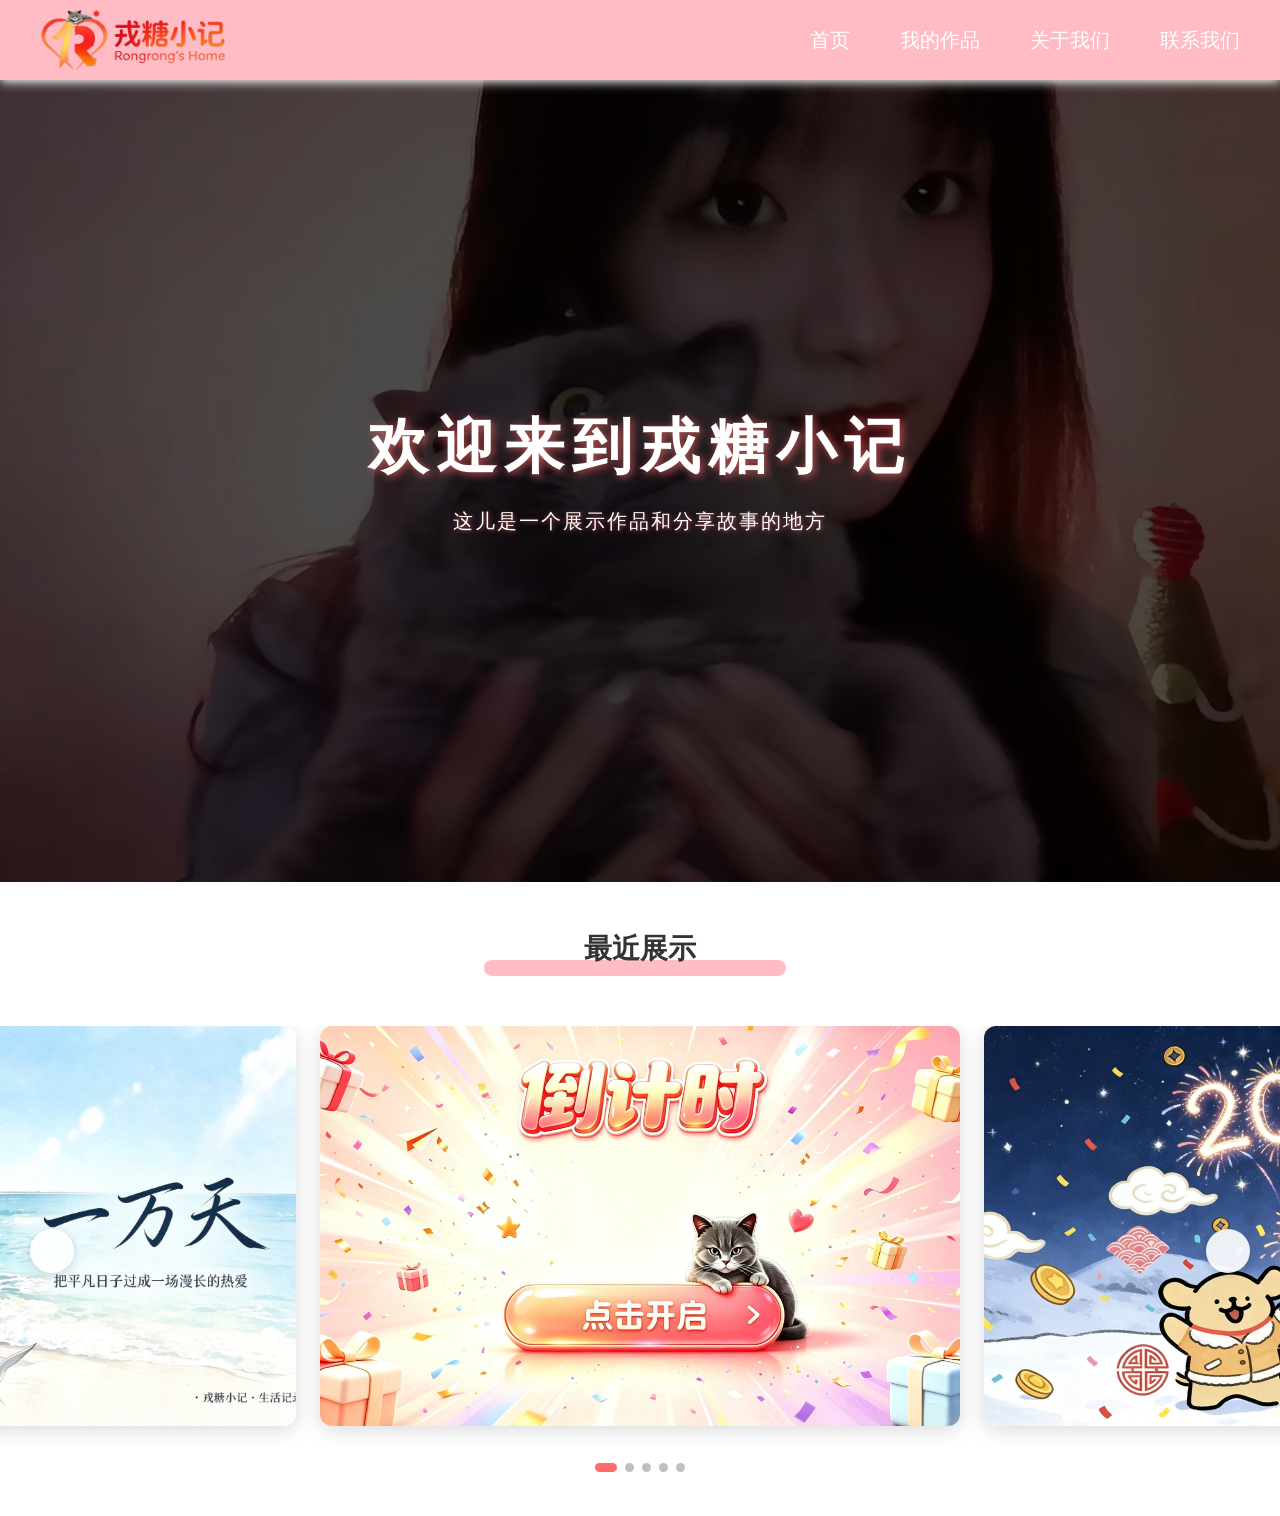
<file: index.html>
<!DOCTYPE html>
<html lang="zh-CN">
<head>
  <meta charset="UTF-8">
  <meta name="viewport" content="width=device-width, initial-scale=1.0">
  <link rel="stylesheet" href="style.css"> 
  <link rel="stylesheet" href="https://cdn.jsdelivr.net/npm/swiper@11/swiper-bundle.min.css">
  <title>戎糖小记</title>
  </head>
  <body>
    <header>
      <h1><a href="index.html"><img src="左logo.png" alt="logo"></a></h1>
      <ul>
            <li><a href="index.html">首页</a></li>
            <li><a href="works.html">我的作品</a></li>
            <li><a href="about.html">关于我们</a></li>
            <li><a href="contact.html">联系我们</a></li>
        </ul>
    </header>
    <main>
      <section class="firstpic-section">
        <div class="firstpic-container">
          <img src="firstpic.jpg" alt="firstpic" class="firstpic">
          <div class="firstpic-overlay"></div>
          <div class="firstpic-content">
            <h2>欢迎来到戎糖小记</h2>
            <p>这儿是一个展示作品和分享故事的地方</p>
          </div>
        </div>
      </section>

      <section class="carousel-section">
        <div class="title-text">最近展示</div>
        <div class="banner">
          <div class="swiper swi-banner" style="--arr: url('https://cdn.littletuan.com/third/ver202403/arr1.svg');">
            <div class="swiper-wrapper">
              <div class="swiper-slide">
                <div class="item has-link" data-href="time.html">
                  <div class="img-wrap"><img src="gd1.jpg" alt="图1"></div>
                </div>
              </div>
              <div class="swiper-slide">
                <div class="item has-link" data-href="https://mp.weixin.qq.com/s/Ydptq01KOBoXR7nXBdMh0Q">
                  <div class="img-wrap"><img src="gd2.jpg" alt="图2"></div>
                </div>
              </div>
              <div class="swiper-slide">
                <div class="item has-link" data-href="https://mp.weixin.qq.com/s/G9l5XR7qGsJamSHsWNJnXw">
                  <div class="img-wrap"><img src="gd3.jpg" alt="图3"></div>
                </div>
              </div>
              <div class="swiper-slide">
                <div class="item has-link" data-href="https://mp.weixin.qq.com/s/bEFJzfNgTC4qrh-viOcD5w">
                  <div class="img-wrap"><img src="gd4.jpg" alt="图4"></div>
                </div>
              </div>
              <div class="swiper-slide">
                <div class="item has-link" data-href="https://mp.weixin.qq.com/s/替换为图5链接">
                  <div class="img-wrap"><img src="gd5.jpg" alt="图5"></div>
                </div>
              </div>
            </div>
            <div class="swiper-button-prev"></div>
            <div class="swiper-button-next"></div>
            <div class="swiper-pagination"></div>
          </div>
        </div>
      </section>

    </main>
    <script src="https://cdn.jsdelivr.net/npm/swiper@11/swiper-bundle.min.js"></script>
    <script>
      const swiper = new Swiper('.swi-banner', {
        loop: true,
        centeredSlides: true,
        slidesPerView: 'auto',
        spaceBetween: 24,
        autoplay: {
          delay: 3000,
          disableOnInteraction: false,
        },
        navigation: {
          prevEl: '.swiper-button-prev',
          nextEl: '.swiper-button-next',
        },
        pagination: {
          el: '.swiper-pagination',
          clickable: true,
        },
      });

      // 点击有链接的 slide 跳转
      document.querySelectorAll('.swi-banner .item.has-link').forEach(item => {
        item.addEventListener('click', () => {
          const href = item.dataset.href;
          if (!href) return;
          if (href === 'time.html') {
            window.location.href = href;
          } else {
            window.open(href, '_blank');
          }
        });
      });
    </script>
  </body>
</html>
</file>
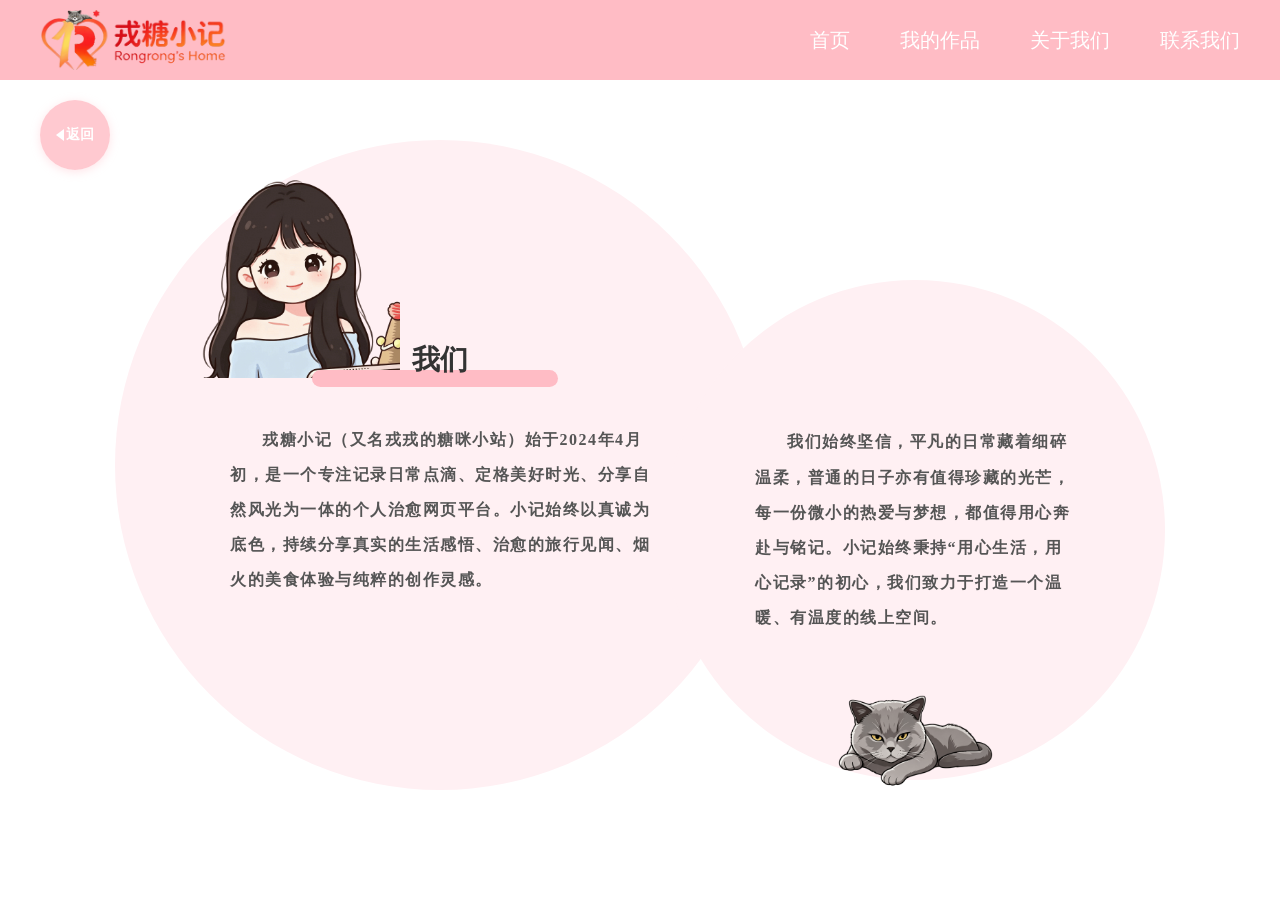
<file: about.html>
<!DOCTYPE html>
<html lang="zh-CN">
<head>
  <meta charset="UTF-8">
  <meta name="viewport" content="width=device-width, initial-scale=1.0">
  <link rel="stylesheet" href="style.css">
  <title>关于我们 - 戎糖小记</title>
</head>
<body>
  <header>
    <h1><a href="index.html"><img src="左logo.png" alt="logo"></a></h1>
    <ul>
          <li><a href="index.html">首页</a></li>
          <li><a href="works.html">我的作品</a></li>
          <li><a href="about.html">关于我们</a></li>
          <li><a href="contact.html">联系我们</a></li>
      </ul>
  </header>
  <main>
    <div class="back-btn" onclick="window.location.href='index.html'">
      <div class="back-arrow"></div>
      <div class="back-text">返回</div>
    </div>
    <section class="about-section">
      <div class="about-container">
        <div class="about-circle about-circle-large">
          <div class="about-icon-rongrong">
            <img src="rongrong.png" alt="rongrong">
          </div>
          <div class="about-title">
            <span class="title-text">我们</span>
          </div>
          <div class="about-text">
            <p>戎糖小记（又名戎戎的糖咪小站）始于2024年4月初，是一个专注记录日常点滴、定格美好时光、分享自然风光为一体的个人治愈网页平台。小记始终以真诚为底色，持续分享真实的生活感悟、治愈的旅行见闻、烟火的美食体验与纯粹的创作灵感。</p>
          </div>
        </div>
        <div class="about-circle about-circle-small">
          <div class="about-text">
            <p>我们始终坚信，平凡的日常藏着细碎温柔，普通的日子亦有值得珍藏的光芒，每一份微小的热爱与梦想，都值得用心奔赴与铭记。小记始终秉持“用心生活，用心记录”的初心，我们致力于打造一个温暖、有温度的线上空间。</p>
          </div>
          <div class="about-icon-tangtang">
            <img src="tangtang.png" alt="tangtang">
          </div>
        </div>
      </div>
    </section>
  </main>
</body>
</html>
</file>
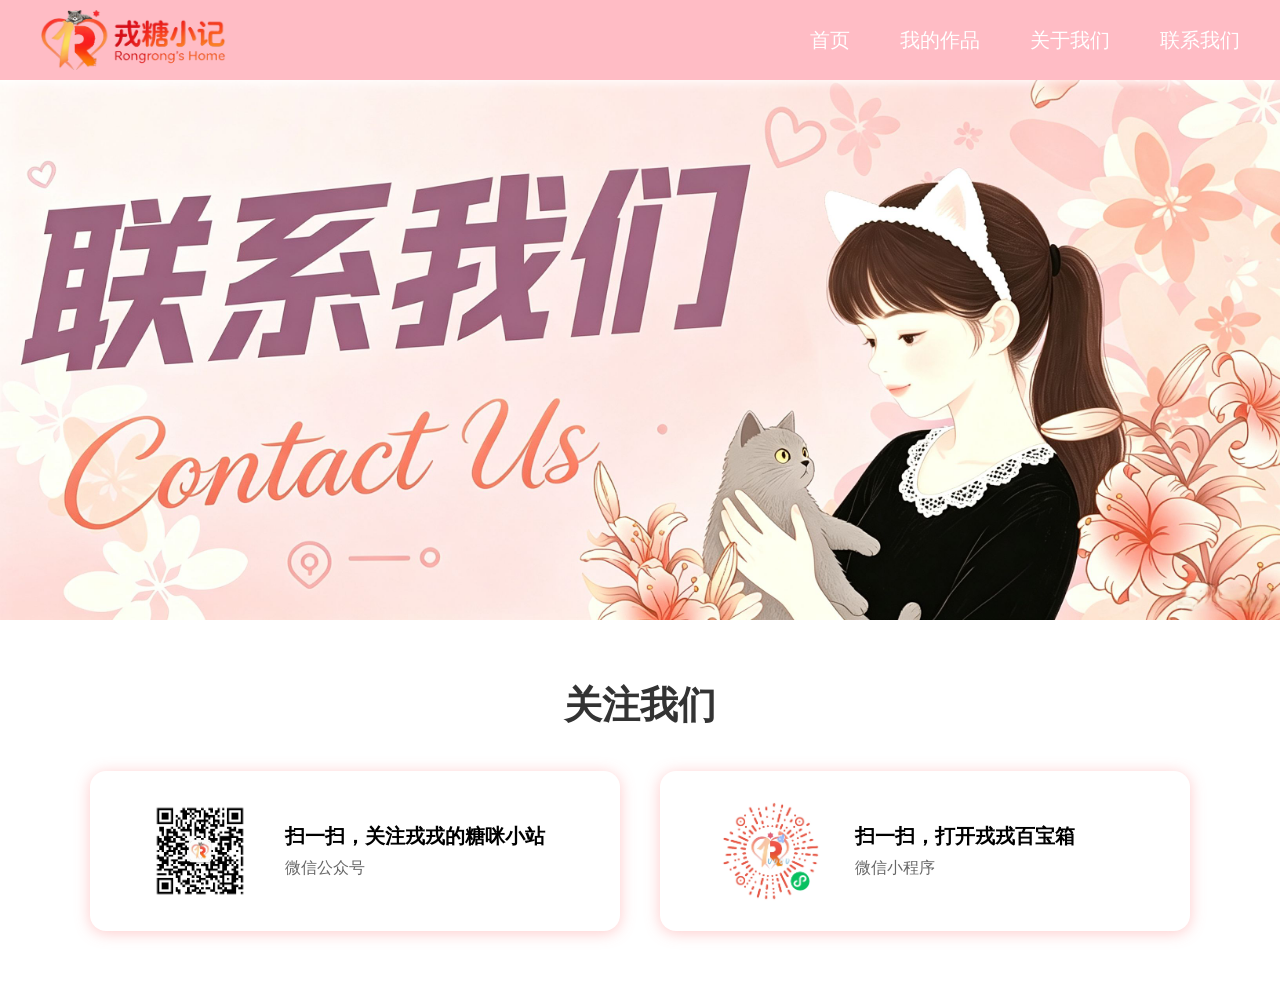
<file: contact.html>
<!DOCTYPE html>
<html lang="zh-CN">
<head>
  <meta charset="UTF-8">
  <meta name="viewport" content="width=device-width, initial-scale=1.0">
  <link rel="stylesheet" href="style.css">
  <title>联系我们 - 戎糖小记</title>
</head>
<body>
  <header>
    <h1><a href="index.html"><img src="左logo.png" alt="logo"></a></h1>
    <ul>
          <li><a href="index.html">首页</a></li>
          <li><a href="works.html">我的作品</a></li>
          <li><a href="about.html">关于我们</a></li>
          <li><a href="contact.html">联系我们</a></li>
      </ul>
  </header>
  <main>
    <section class="contact-section">
      <div class="contact-container">
        <img src="contact.jpg" alt="联系我们" class="contact-img">
      </div>
      <div class="contact-follow">
        <h2 class="contact-title">关注我们</h2>
        <div class="contact-cards">
          <div class="contact-card">
            <div class="contact-qrcode">
              <img src="QRone.jpg" alt="微信公众号">
            </div>
            <div class="contact-info">
              <p>扫一扫，关注戎戎的糖咪小站</p>
              <p>微信公众号</p>
            </div>
          </div>
          <div class="contact-card">
            <div class="contact-qrcode">
              <img src="QRtwo.jpg" alt="服务小程序">
            </div>
            <div class="contact-info">
              <p>扫一扫，打开戎戎百宝箱</p>
              <p>微信小程序</p>
            </div>
          </div>
        </div>
      </div>
    </section>
  </main>
</body>
</html>
</file>
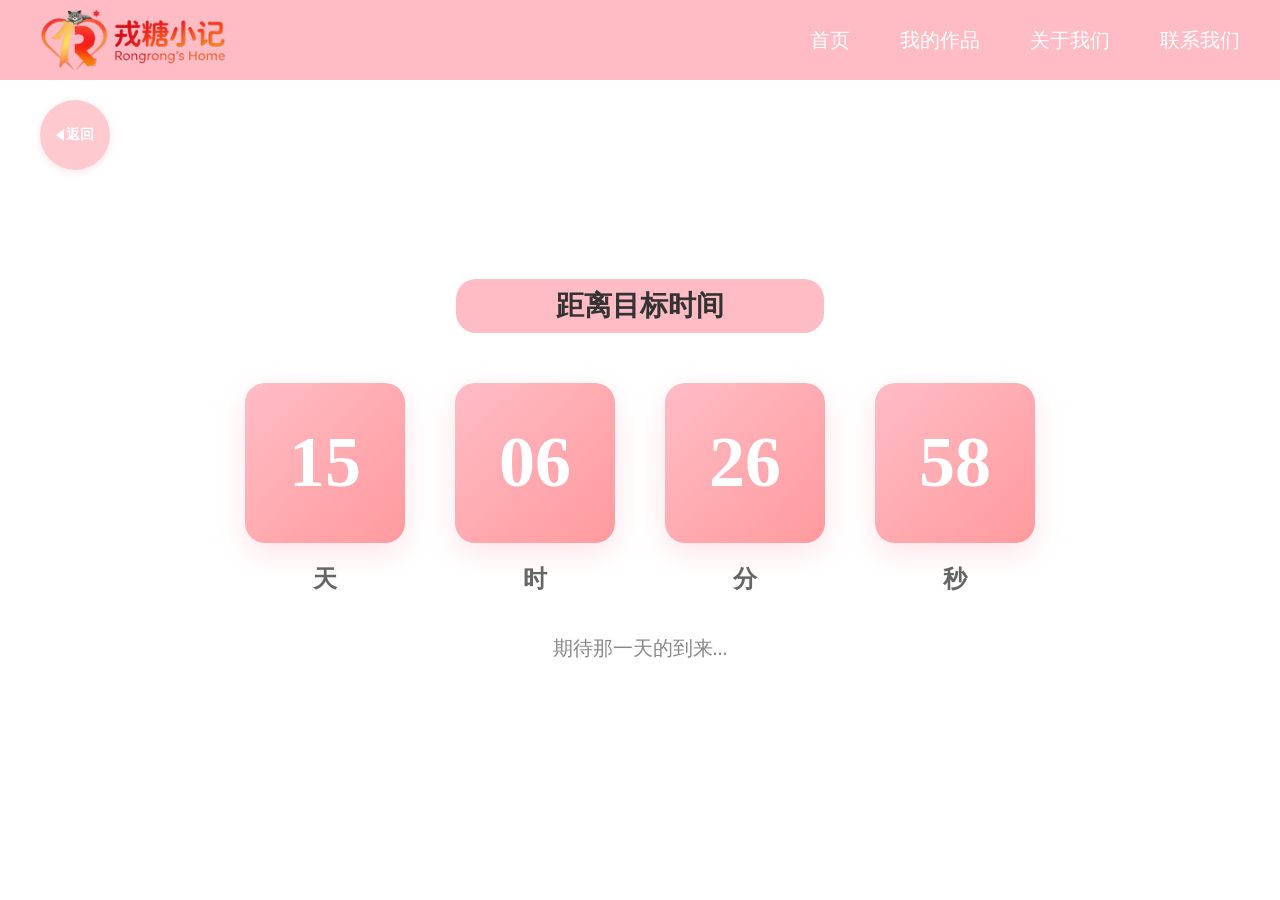
<file: time.html>
<!DOCTYPE html>
<html lang="zh-CN">
<head>
  <meta charset="UTF-8">
  <meta name="viewport" content="width=device-width, initial-scale=1.0, maximum-scale=1.0, user-scalable=no, viewport-fit=cover">
  <meta name="apple-mobile-web-app-capable" content="yes">
  <meta name="apple-mobile-web-app-status-bar-style" content="black-translucent">
  <meta name="theme-color" content="#0a0a1a">
  <link rel="stylesheet" href="style.css">
  <title>倒计时 - 戎糖小记</title>
  <style>
    html, body {
      min-height: 100vh;
      min-height: 100dvh; /* 移动端动态视口高度，避免地址栏伸缩导致跳动 */
      -webkit-tap-highlight-color: transparent;
      -webkit-touch-callout: none;
      overscroll-behavior: none; /* 防止下拉刷新 / 上滑回弹干扰烟花触摸 */
    }

    body {
      min-height: 100vh;
    }

    /* 安全区适配（刘海屏 / 底部 Home 条） */
    .back-btn {
      padding: env(safe-area-inset-top, 0) env(safe-area-inset-right, 0) 0 env(safe-area-inset-left, 0);
    }

    body.celebrating {
      background: linear-gradient(135deg, #0a0a1a 0%, #1a1033 30%, #2d1b4e 60%, #0d0a24 100%);
    }

    .back-btn {
      position: fixed;
      top: 100px;
      left: 40px;
      width: 70px;
      height: 70px;
      background: rgba(255, 188, 197, 0.8);
      border-radius: 50%;
      display: flex;
      justify-content: center;
      align-items: center;
      gap: 2px;
      cursor: pointer;
      z-index: 100;
      transition: all 0.3s;
      box-shadow: 0 2px 10px rgba(255, 188, 197, 0.4);
    }

    .back-btn:hover {
      background: #ffbcc5;
      transform: scale(1.1);
    }

    .back-btn .back-arrow {
      width: 0;
      height: 0;
      border-top: 6px solid transparent;
      border-bottom: 6px solid transparent;
      border-right: 8px solid #fff;
    }

    .back-btn .back-text {
      color: #fff;
      font-size: 14px;
      font-weight: 600;
    }

    .countdown-section {
      min-height: calc(100vh - 120px);
      display: flex;
      flex-direction: column;
      justify-content: center;
      align-items: center;
      text-align: center;
      padding: 40px;
    }

    .countdown-title {
      font-size: 28px;
      font-weight: 600;
      color: #333;
      padding: 8px 35px;
      position: relative;
      display: inline-block;
      margin-bottom: 50px;
    }

    body.celebrating .countdown-title {
      color: #fff;
      letter-spacing: 6px;
    }

    .countdown-title::after {
      content: '';
      position: absolute;
      top: 0;
      left: -65px;
      width: calc(100% + 130px);
      height: 100%;
      background-color: #ffbcc5;
      border-radius: 20px;
      z-index: -1;
    }

    .countdown-container {
      display: flex;
      gap: 50px;
    }

    .countdown-item {
      display: flex;
      flex-direction: column;
      align-items: center;
    }

    .countdown-number {
      width: 160px;
      height: 160px;
      background: linear-gradient(135deg, #ffbcc5, #ff9a9e);
      border-radius: 20px;
      display: flex;
      justify-content: center;
      align-items: center;
      font-size: 72px;
      font-weight: 700;
      color: #fff;
      box-shadow: 0 10px 30px rgba(255, 188, 197, 0.4);
      margin-bottom: 20px;
    }

    .countdown-label {
      font-size: 24px;
      color: #666;
      font-weight: 800;
    }

    body.celebrating .countdown-label {
      color: rgba(255,255,255,0.85);
    }

    .countdown-desc {
      margin-top: 40px;
      font-size: 20px;
      color: #888;
    }

    body.celebrating .countdown-desc {
      color: rgba(255,255,255,0.6);
    }

    .celebration {
      display: none;
      flex-direction: column;
      align-items: center;
      gap: 24px;
      padding: 40px 20px;
    }

    .celebration.show {
      display: flex;
    }

    .celebration-title {
      font-size: 64px;
      font-weight: 800;
      color: #fff;
      text-shadow: 0 4px 20px rgba(255, 154, 158, 0.5);
      letter-spacing: 12px;
      background: linear-gradient(135deg, #ff9a9e, #ff6b6b);
      -webkit-background-clip: text;
      background-clip: text;
      -webkit-text-fill-color: transparent;
      animation: celebrate-pop 0.8s ease;
    }

    .celebration-subtitle {
      font-size: 26px;
      color: #ff6b6b;
      font-weight: 600;
      letter-spacing: 2px;
    }

    .celebration-emoji {
      font-size: 80px;
      animation: celebrate-bounce 1.5s ease infinite;
    }

    @keyframes celebrate-pop {
      0% { transform: scale(0.3); opacity: 0; }
      60% { transform: scale(1.15); opacity: 1; }
      100% { transform: scale(1); }
    }

    @keyframes celebrate-bounce {
      0%, 100% { transform: translateY(0); }
      50% { transform: translateY(-15px); }
    }

    #fireworks-canvas {
      position: fixed;
      top: 0;
      left: 0;
      width: 100%;
      height: 100vh;
      height: 100dvh; /* 移动端动态视口高度，地址栏伸缩不影响 */
      pointer-events: none;
      z-index: 9999;
    }

    @media (max-width: 768px) {
      .back-btn {
        width: 55px;
        height: 55px;
        top: 80px;
        left: 15px;
      }

      .back-btn .back-text {
        font-size: 12px;
      }

      .back-btn .back-arrow {
        border-top: 5px solid transparent;
        border-bottom: 5px solid transparent;
        border-right: 6px solid #fff;
      }

      .countdown-section {
        padding: 20px 15px;
      }

      .countdown-title {
        font-size: 20px;
        padding: 6px 20px;
        margin-bottom: 30px;
      }

      .countdown-title::after {
        left: -30px;
        width: calc(100% + 60px);
      }

      .countdown-container {
        gap: 15px;
      }

      .countdown-number {
        width: 70px;
        height: 70px;
        font-size: 32px;
        margin-bottom: 10px;
        border-radius: 12px;
      }

      .countdown-label {
        font-size: 14px;
      }

      .countdown-desc {
        margin-top: 25px;
        font-size: 14px;
      }

      .celebration-title {
        font-size: 40px;
        letter-spacing: 6px;
      }

      .celebration-subtitle {
        font-size: 16px;
        letter-spacing: 1px;
      }

      .celebration-emoji {
        font-size: 56px;
      }
    }

    /* 超窄屏（iPhone SE / 折叠屏外屏）进一步压缩 */
    @media (max-width: 380px) {
      .back-btn {
        width: 48px;
        height: 48px;
        top: 70px;
        left: 10px;
      }

      .back-btn .back-text {
        font-size: 11px;
      }

      .back-btn .back-arrow {
        border-top: 4px solid transparent;
        border-bottom: 4px solid transparent;
        border-right: 5px solid #fff;
      }

      .countdown-section {
        padding: 15px 10px;
      }

      .countdown-title {
        font-size: 17px;
        padding: 5px 16px;
        margin-bottom: 24px;
      }

      .countdown-title::after {
        left: -22px;
        width: calc(100% + 44px);
      }

      .countdown-container {
        gap: 10px;
      }

      .countdown-number {
        width: 60px;
        height: 60px;
        font-size: 26px;
        border-radius: 10px;
        box-shadow: 0 6px 18px rgba(255, 188, 197, 0.35);
      }

      .countdown-label {
        font-size: 12px;
      }

      .countdown-desc {
        margin-top: 20px;
        font-size: 12px;
      }

      .celebration {
        padding: 24px 12px;
        gap: 16px;
      }

      .celebration-title {
        font-size: 32px;
        letter-spacing: 4px;
      }

      .celebration-subtitle {
        font-size: 13px;
        letter-spacing: 1px;
      }

      .celebration-emoji {
        font-size: 44px;
      }
    }

    /* 横屏（手机躺平）：垂直空间紧张，压缩返回按钮 + 顶部留白 */
    @media (max-width: 900px) and (orientation: landscape) and (max-height: 500px) {
      .back-btn {
        top: 20px;
        left: 20px;
        width: 48px;
        height: 48px;
      }

      .countdown-section {
        padding: 30px 15px 20px;
        min-height: calc(100dvh - 80px);
      }

      .countdown-title {
        font-size: 18px;
        margin-bottom: 16px;
      }

      .countdown-number {
        width: 64px;
        height: 64px;
        font-size: 28px;
        margin-bottom: 6px;
      }

      .celebration-title {
        font-size: 36px;
        letter-spacing: 5px;
      }

      .celebration-emoji {
        font-size: 48px;
      }
    }
  </style>
</head>
<body>
  <header>
    <h1><a href="index.html"><img src="左logo.png" alt="logo"></a></h1>
    <ul>
          <li><a href="index.html">首页</a></li>
          <li><a href="works.html">我的作品</a></li>
          <li><a href="about.html">关于我们</a></li>
          <li><a href="contact.html">联系我们</a></li>
      </ul>
  </header>
  <main>
    <div class="back-btn" onclick="window.location.href='index.html'">
      <div class="back-arrow"></div>
      <div class="back-text">返回</div>
    </div>
    <section class="countdown-section">
      <div class="countdown-title">距离目标时间</div>
      <div class="countdown-container">
        <div class="countdown-item">
          <div class="countdown-number" id="days">00</div>
          <div class="countdown-label">天</div>
        </div>
        <div class="countdown-item">
          <div class="countdown-number" id="hours">00</div>
          <div class="countdown-label">时</div>
        </div>
        <div class="countdown-item">
          <div class="countdown-number" id="minutes">00</div>
          <div class="countdown-label">分</div>
        </div>
        <div class="countdown-item">
          <div class="countdown-number" id="seconds">00</div>
          <div class="countdown-label">秒</div>
        </div>
      </div>
      <div class="countdown-desc">期待那一天的到来...</div>
      <div class="celebration" id="celebration">
        <div class="celebration-emoji">🎉</div>
        <div class="celebration-title">祝王戎一万天快乐</div>
        <div class="celebration-subtitle">愿你永远被爱意包围，幸福绵长 ✨</div>
      </div>
    </section>
    <canvas id="fireworks-canvas"></canvas>
  </main>
  <script>
    const targetDate = new Date('2026-12-20 00:00:00');
    // 测试模式：URL 加 ?test 即可立即触发庆祝效果
    const isTest = new URLSearchParams(location.search).has('test');
    let countdownEnded = false;

    function updateCountdown() {
      const now = new Date();
      const diff = isTest ? -1 : targetDate - now;

      if (diff <= 0) {
        document.getElementById('days').textContent = '00';
        document.getElementById('hours').textContent = '00';
        document.getElementById('minutes').textContent = '00';
        document.getElementById('seconds').textContent = '00';
        // 倒计时归零，显示祝贺界面并启动烟花
        if (!countdownEnded) {
          countdownEnded = true;
          document.body.classList.add('celebrating');
          document.querySelector('.countdown-title').textContent = '今天是2026年12月20日星期日';
          document.querySelector('.countdown-desc').style.display = 'none';
          document.querySelector('.countdown-container').style.display = 'none';
          document.getElementById('celebration').classList.add('show');
          autoLaunch();
        }
        return;
      }

      const days = Math.floor(diff / (1000 * 60 * 60 * 24));
      const hours = Math.floor((diff % (1000 * 60 * 60 * 24)) / (1000 * 60 * 60));
      const minutes = Math.floor((diff % (1000 * 60 * 60)) / (1000 * 60));
      const seconds = Math.floor((diff % (1000 * 60)) / 1000);

      document.getElementById('days').textContent = String(days).padStart(2, '0');
      document.getElementById('hours').textContent = String(hours).padStart(2, '0');
      document.getElementById('minutes').textContent = String(minutes).padStart(2, '0');
      document.getElementById('seconds').textContent = String(seconds).padStart(2, '0');
    }

    // 倒计时初始化（放在烟花代码之后，避免变量未初始化）
    // updateCountdown();
    // setInterval(updateCountdown, 1000);

    // ===== 烟花效果（点击 + 自动烟花桶）=====
    const canvas = document.getElementById('fireworks-canvas');
    const ctx = canvas.getContext('2d');
    let particles = [];
    let rockets = [];
    const dpr = Math.max(1, Math.min(window.devicePixelRatio || 1, 2)); // 限制最大 2，避免高分屏性能爆掉
    // 手机端粒子规模系数：屏越窄粒子越少，保证流畅
    const particleScale = window.innerWidth < 380 ? 0.5
                       : window.innerWidth < 600 ? 0.7
                       : 1;
    // 光晕系数：移动端降低 shadowBlur（Canvas 最耗性能的操作）
    const glowScale = window.innerWidth < 600 ? 0.4 : 1;

    // CSS 像素宽高（烟花逻辑用这个，避免每次取 window.innerWidth）
    let cw = window.innerWidth;
    let ch = window.innerHeight;

    function resizeCanvas() {
      cw = window.innerWidth;
      ch = window.innerHeight;
      canvas.style.width = cw + 'px';
      canvas.style.height = ch + 'px';
      canvas.width = Math.floor(cw * dpr);
      canvas.height = Math.floor(ch * dpr);
      ctx.setTransform(dpr, 0, 0, dpr, 0, 0); // 用 CSS 像素作坐标
    }
    resizeCanvas();
    window.addEventListener('resize', resizeCanvas);
    window.addEventListener('orientationchange', () => setTimeout(resizeCanvas, 200));

    // 烟花配色
    const fireworkColors = [
      '#ff6b6b', '#ff9a9e', '#ffd1d1',
      '#ffd93d', '#ff9a3d', '#ffe7a0',
      '#6bcb77', '#4dd0e1', '#9b72cb',
      '#ff8fab', '#c9b6ff', '#7bf1a8'
    ];

    function createFirework(x, y) {
      const count = Math.floor((50 + Math.floor(Math.random() * 60)) * particleScale);
      const color = fireworkColors[Math.floor(Math.random() * fireworkColors.length)];
      const shape = Math.random();

      // 烟花类型：0-0.25 双层环 / 0.25-0.55 椭圆 / 0.55-0.75 标准圆 / 0.75-0.85 心形 / 0.85-1 散射星形
      if (shape < 0.25) {
        // 双层环：外圈快、内圈慢
        for (let i = 0; i < count; i++) {
          const angle = (Math.PI * 2 * i) / count + (Math.random() - 0.5) * 0.3;
          let speed = 2 + Math.random() * 6;
          if (i % 2 === 0) speed *= 1.5;
          else speed *= 0.6;
          particles.push({
            x, y,
            vx: Math.cos(angle) * speed,
            vy: Math.sin(angle) * speed,
            life: 1,
            decay: 0.008 + Math.random() * 0.015,
            color,
            size: 1.5 + Math.random() * 3
          });
        }
      } else if (shape < 0.55) {
        // 椭圆：纵向压缩
        for (let i = 0; i < count; i++) {
          const angle = (Math.PI * 2 * i) / count + (Math.random() - 0.5) * 0.3;
          const speed = 2 + Math.random() * 6;
          particles.push({
            x, y,
            vx: Math.cos(angle) * speed,
            vy: Math.sin(angle) * speed * 0.6,
            life: 1,
            decay: 0.008 + Math.random() * 0.015,
            color,
            size: 1.5 + Math.random() * 3
          });
        }
      } else if (shape < 0.75) {
        // 标准圆形
        for (let i = 0; i < count; i++) {
          const angle = (Math.PI * 2 * i) / count + (Math.random() - 0.5) * 0.3;
          const speed = 2 + Math.random() * 6;
          particles.push({
            x, y,
            vx: Math.cos(angle) * speed,
            vy: Math.sin(angle) * speed,
            life: 1,
            decay: 0.008 + Math.random() * 0.015,
            color,
            size: 1.5 + Math.random() * 3
          });
        }
      } else if (shape < 0.85) {
        // 心形
        for (let i = 0; i < count; i++) {
          const t = (Math.PI * 2 * i) / count;
          const scale = 3 + Math.random() * 4;
          // 心形参数方程
          const hx = 16 * Math.pow(Math.sin(t), 3);
          const hy = -(13 * Math.cos(t) - 5 * Math.cos(2*t) - 2 * Math.cos(3*t) - Math.cos(4*t));
          particles.push({
            x, y,
            vx: hx * scale * 0.3,
            vy: hy * scale * 0.3,
            life: 1,
            decay: 0.008 + Math.random() * 0.015,
            color: '#ff6b6b',
            size: 1.5 + Math.random() * 3
          });
        }
      } else {
        // 散射星形：多方向放射
        const arms = 5 + Math.floor(Math.random() * 3);
        for (let i = 0; i < count; i++) {
          const angle = (Math.PI * 2 * i) / count + (Math.random() - 0.5) * 0.2;
          const armIndex = Math.floor((angle / (Math.PI * 2)) * arms);
          const armAngle = (armIndex / arms) * Math.PI * 2;
          const dist = 0.3 + Math.random() * 0.7;
          particles.push({
            x, y,
            vx: Math.cos(armAngle) * dist * 8,
            vy: Math.sin(armAngle) * dist * 8,
            life: 1,
            decay: 0.008 + Math.random() * 0.015,
            color,
            size: 1.5 + Math.random() * 3
          });
        }
      }
    }

    // 发射烟花桶：从屏幕底部随机位置升空，到达随机高度后爆炸
    function launchRocket() {
      const startX = cw * (0.05 + Math.random() * 0.9);
      const targetY = ch * (0.1 + Math.random() * 0.45);
      const color = fireworkColors[Math.floor(Math.random() * fireworkColors.length)];
      rockets.push({
        x: startX,
        y: ch + 10,
        vx: (Math.random() - 0.5) * 3,
        vy: -(7 + Math.random() * 6),
        targetY: targetY,
        color: color,
        trail: []
      });
    }

    function animateFireworks() {
      ctx.clearRect(0, 0, cw, ch);

      // 更新上升中的烟花桶
      rockets = rockets.filter(r => {
        r.trail.push({ x: r.x, y: r.y });
        if (r.trail.length > 8) r.trail.shift();

        r.x += r.vx;
        r.y += r.vy;
        r.vy += 0.08; // 重力减速

        // 到达目标高度或速度反转时爆炸
        if (r.y <= r.targetY || r.vy >= 0) {
          createFirework(r.x, r.y);
          return false;
        }

        // 绘制上升拖尾
        ctx.shadowColor = r.color;
        ctx.shadowBlur = 12 * glowScale;
        r.trail.forEach((t, i) => {
          ctx.globalAlpha = (i / r.trail.length) * 0.6;
          ctx.fillStyle = r.color;
          ctx.beginPath();
          ctx.arc(t.x, t.y, 2.5, 0, Math.PI * 2);
          ctx.fill();
        });
        // 烟花桶头部
        ctx.globalAlpha = 1;
        ctx.fillStyle = r.color;
        ctx.beginPath();
        ctx.arc(r.x, r.y, 3, 0, Math.PI * 2);
        ctx.fill();
        return true;
      });

      // 更新爆炸粒子
      particles = particles.filter(p => {
        p.x += p.vx;
        p.y += p.vy;
        p.vy += 0.06;
        p.vx *= 0.99;
        p.life -= p.decay;

        if (p.life <= 0) return false;

        ctx.globalAlpha = p.life;
        ctx.fillStyle = p.color;
        ctx.beginPath();
        ctx.arc(p.x, p.y, p.size, 0, Math.PI * 2);
        ctx.fill();

        ctx.shadowColor = p.color;
        ctx.shadowBlur = 8 * glowScale;
        return true;
      });
      ctx.globalAlpha = 1;
      ctx.shadowBlur = 0;

      requestAnimationFrame(animateFireworks);
    }
    animateFireworks();

    // 启动倒计时（放在烟花代码之后，确保 autoLaunch 引用的变量已初始化）
    updateCountdown();
    setInterval(updateCountdown, 1000);

    // 自动发射烟花桶（仅在倒计时结束后由 updateCountdown 触发）
    function autoLaunch() {
      if (!countdownEnded) return;
      launchRocket();
      setTimeout(autoLaunch, 800 + Math.random() * 1200);
    }

    // 点击屏幕触发烟花（仅倒计时结束后）
    // 节流：连续点击最多 80ms 一次，避免手机连点粒子爆掉帧率
    let lastFireAt = 0;
    function tryFireAt(x, y, target) {
      if (!countdownEnded) return;
      // 烟花画布本身 pointer-events:none，不会拦截；这里只跳过交互控件
      if (target.closest && target.closest('.back-btn, header a, header, .swiper-button-prev, .swiper-button-next, .swiper-pagination-bullet')) return;
      const now = performance.now();
      if (now - lastFireAt < 80) return;
      lastFireAt = now;
      createFirework(x, y);
    }

    document.addEventListener('click', (e) => {
      tryFireAt(e.clientX, e.clientY, e.target);
    });

    // 触摸支持：手机端主力交互
    document.addEventListener('touchstart', (e) => {
      if (!countdownEnded) return;
      // 多指不处理
      if (e.touches.length > 1) return;
      const touch = e.touches[0];
      const t = e.target;
      // 点击交互控件时放行，让后续 click 正常触发
      if (t.closest && t.closest('.back-btn, header a, header, .swiper-button-prev, .swiper-button-next, .swiper-pagination-bullet')) return;
      tryFireAt(touch.clientX, touch.clientY, t);
      // 否则阻止合成 click 与页面滚动，避免重复烟花 / 庆祝界面被拖动
      e.preventDefault();
    }, { passive: false });
  </script>
</body>
</html>
</file>
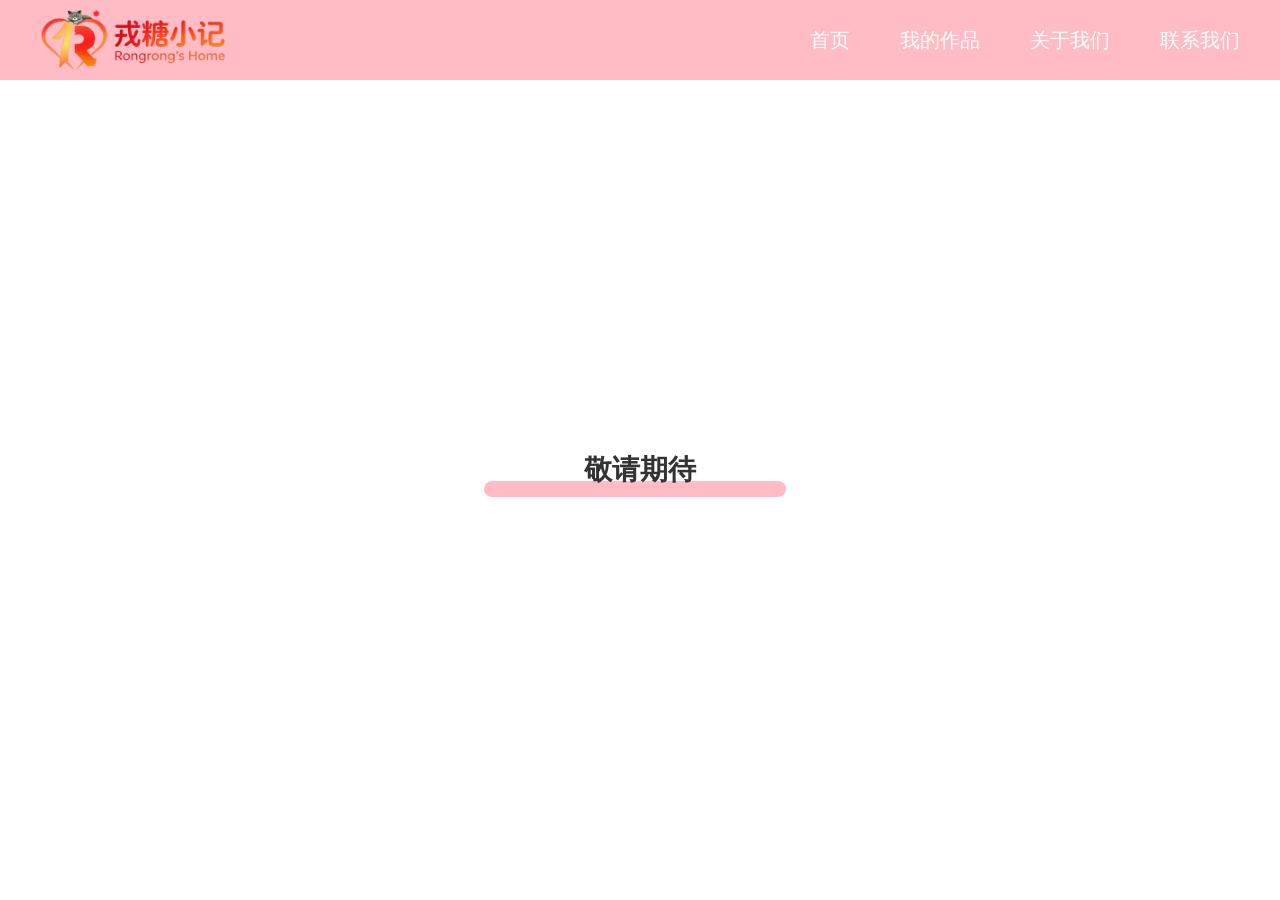
<file: works.html>
<!DOCTYPE html>
<html lang="zh-CN">
<head>
  <meta charset="UTF-8">
  <meta name="viewport" content="width=device-width, initial-scale=1.0">
  <link rel="stylesheet" href="style.css">
  <title>我的作品 - 戎糖小记</title>
</head>
<body>
  <header>
    <h1><a href="index.html"><img src="左logo.png" alt="logo"></a></h1>
    <ul>
          <li><a href="index.html">首页</a></li>
          <li><a href="works.html">我的作品</a></li>
          <li><a href="about.html">关于我们</a></li>
          <li><a href="contact.html">联系我们</a></li>
      </ul>
  </header>
  <main>
    <section class="works-section">
      <div class="works-container">
        <div class="title-text">敬请期待</div>
      </div>
    </section>
  </main>
</body>
</html>
</file>
<file: style.css>
* {
  margin: 0;
  padding: 0;
  box-sizing: border-box;
}

html, body {
  overflow-x: hidden;
}

body {
  padding-top: 80px;
}

header {
  position: fixed;
  top: 0;
  left: 0;
  width: 100%;
  height: 80px;
  background-color: rgba(255, 188, 197);
  box-shadow: 0 2px 10px rgb(255, 255, 255);
  display: flex;
  justify-content: space-between;
  align-items: center;
  padding: 0 40px;
  z-index: 1000;
}

header h1 {
  margin: 0;
  line-height: 0;
}

header h1 img {
  height: 60px;
  width: auto;
}

header ul {
  display: flex;
  list-style: none;
  gap: 50px;
}

header ul li a {
  text-decoration: none;
  color: #ffffff;
  font-size: 20px;
  font-weight: 500;
  padding: 8px 0;
  display: inline-block;
  transition: all 0.3s ease;
  position: relative;
}

header ul li a:hover {
  color: #e84f3c;
  transform: translateY(-5px);
  font-weight: 700;
}

header ul li a::after {
  content: '';
  position: absolute;
  bottom: -5px;
  left: 0;
  width: 0;
  height: 2px;
  background-color: #ff6b6b;
  transition: width 0.4s ease;
}

header ul li a:hover::after {
  width: 100%;
}

main {
  padding: 0;
}

.firstpic-section {
  width: 100%;
  margin-bottom: 40px;
}

.firstpic-container {
  position: relative;
  width: 100%;
  height: calc(98vh - 80px);
  overflow: hidden;
}

.firstpic {
  width: 100%;
  height: 100%;
  object-fit: cover;
  transition: all 0.5s ease;
}

.firstpic-container:hover .firstpic {
  transform: scale(1.05);
}

.firstpic-overlay {
  position: absolute;
  top: 0;
  left: 0;
  width: 100%;
  height: 100%;
  background: rgba(0, 0, 0, 0.7);
  opacity: 1;
  transition: opacity 0.5s ease;
}

.firstpic-container:hover .firstpic-overlay {
  opacity: 0;
}

.firstpic-content {
  position: absolute;
  top: 50%;
  left: 50%;
  transform: translate(-50%, -50%);
  text-align: center;
  color: #fff;
  opacity: 1;
  transition: opacity 0.5s ease;
  z-index: 10;
}

.firstpic-container:hover .firstpic-content {
  opacity: 0;
}

.firstpic-content h2 {
  font-size: 60px;
  font-weight: 700;
  letter-spacing: 8px;
  margin-bottom: 16px;
  color: #fff;
  text-shadow: 2px 2px 8px rgba(255, 107, 107, 0.7);
}

.firstpic-content p {
  font-size: 20px;
  font-weight: 400;
  letter-spacing:2px;
  margin: 20px 0;
  color: #fff;
  text-shadow: 1px 1px 4px rgba(255, 107, 107, 0.6);
}

main section:not(.firstpic-section) {
  max-width: 1200px;
  margin: 0 auto;
  padding: 0 40px;
}

.about-section {
  padding: 80px 40px;
  background-color: #fff;
}

.about-container {
  display: flex;
  justify-content: center;
  align-items: flex-start;
  max-width: 1400px;
  margin: 0 auto;
  position: relative;
}

.about-circle {
  border-radius: 50%;
  background-color: #fff0f3;
  display: flex;
  flex-direction: column;
  align-items: center;
  justify-content: center;
  padding: 60px;
  position: relative;
}

.about-circle-large {
  width: 650px;
  height: 650px;
  z-index: 1;
  margin-top: 60px;
}

.about-circle-small {
  width: 500px;
  height: 500px;
  margin-left: -100px;
  margin-top: 200px;
  z-index: 2;
}

.about-icon-rongrong {
  position: absolute;
  top: 25px;
  left: 65px;
  width: 220px;
  height: 220px;
  z-index: -1
}

.about-icon-rongrong img {
  width: 100%;
  height: 100%;
  object-fit: contain;
}

.about-icon-tangtang {
  position: absolute;
  bottom: -50px;
  left: 50%;
  transform: translateX(-50%);
  width: 160px;
  height: 160px;
}

.about-icon-tangtang img {
  width: 100%;
  height: 100%;
  object-fit: contain;
}

.about-title {
  margin-bottom: 35px;
  text-align: center;
}

.title-text {
  font-size: 28px;
  font-weight: 600;
  color: #333;
  padding: 8px 35px;
  position: relative;
  display: inline-block;
}

.title-text::after {
  content: '';
  position: absolute;
  bottom: 0;
  left: -65px;
  width: calc(100% + 120px);
  height: 30%;
  background-color: #ffbcc5;
  border-radius: 20px;
  z-index: -1;
}

.about-circle-large .about-text {
  text-align: left;
  max-width: 420px;
}

.about-circle-small .about-text {
  text-align: left;
  max-width: 320px;
}

.about-text p {
  font-size: 16px;
  color: #555;
  line-height: 2.2;
  letter-spacing:1.5px;
  font-weight: 700;
  margin: 0;
  text-indent: 2em;
}
.contact-section {
  width: 100%;
  padding:0 !important;
  background-color: #fff;
  max-width: none !important;
  margin: 0 !important;
}

.contact-container {
  position: relative;
  width: 100%;
}

.contact-img {
  width: 100%;
  height: auto;
  display: block;
}

.contact-overlay {
  position: absolute;
  top: 0;
  left: 0;
  width: 100%;
  height: 100%;
  background: rgba(0, 0, 0, 0.2);
}

.contact-follow {
  padding: 60px 40px;
  background-color: #fff;
}

.contact-title {
  text-align: center;
  font-size: 38px;
  color: #333;
  margin-bottom: 40px;
  font-weight: 700;
}

.contact-cards {
  display: flex;
  justify-content: center;
  gap: 40px;
  max-width: 1100px;
  margin: 0 auto;
}

.contact-card {
  display: flex;
  align-items: center;
  gap: 35px;
  background-color: #fff;
  border-radius: 16px;
  padding: 30px 60px;
  box-shadow: 0 2px 15px rgba(255, 107, 107, 0.35);
  flex: 1;
  min-width: 400px;
}

.contact-qrcode {
  width: 100px;
  height: 100px;
  flex-shrink: 0;
}

.contact-qrcode img {
  width: 100%;
  height: 100%;
  object-fit: cover;
  border-radius: 8px;
}

.contact-info {
  display: flex;
  flex-direction: column;
  gap: 5px;
}

.contact-info p {
  margin: 0;
  font-size: 20px;
  color: #000000;
  line-height: 1.5;
}

.contact-info p:first-child {
  font-weight: 700;
}

.contact-info p:last-child {
  color: #666;
  font-size: 16px;
}

.carousel-section {
  max-width: none !important;
  padding: 0 !important;
  margin: 0 auto !important;
  text-align: center;
}

.banner {
  width: 100%;
  max-width: 1440px;
  margin: 50px auto 40px;
  padding: 0 20px;
  position: relative;
  overflow: hidden;
}

.swiper.swi-banner {
  overflow: visible;
  padding-bottom: 50px;
}

.swiper.swi-banner .swiper-slide {
  width: 640px;
  height: 400px;
  max-width: calc(100vw - 80px);
  border-radius: 12px;
  overflow: hidden;
  cursor: pointer;
  box-shadow: 0 4px 20px rgba(0,0,0,0.15);
}

.swiper.swi-banner .swiper-slide .item,
.swiper.swi-banner .swiper-slide .img-wrap {
  width: 100%;
  height: 100%;
}

.swiper.swi-banner .swiper-slide img {
  width: 100%;
  height: 100%;
  object-fit: cover;
  display: block;
  transition: transform 0.4s ease;
}

.swiper.swi-banner .swiper-slide-active img {
  /* 中间主图可加 hover 放大 */
}

.swiper.swi-banner .swiper-slide-active:hover img {
  transform: scale(1.05);
}

/* 自定义导航箭头：使用 --arr 指定的 SVG */
.swiper.swi-banner .swiper-button-prev,
.swiper.swi-banner .swiper-button-next {
  width: 44px;
  height: 44px;
  background: rgba(255,255,255,0.9);
  border-radius: 50%;
  box-shadow: 0 2px 10px rgba(0,0,0,0.15);
  transition: all 0.3s ease;
  margin-top: -22px;
}

.swiper.swi-banner .swiper-button-prev { left: 10px; }
.swiper.swi-banner .swiper-button-next { right: 10px; }

.swiper.swi-banner .swiper-button-prev::after,
.swiper.swi-banner .swiper-button-next::after {
  content: '';
  width: 22px;
  height: 22px;
  background-image: var(--arr);
  background-repeat: no-repeat;
  background-position: center;
  background-size: contain;
}

.swiper.swi-banner .swiper-button-prev::after {
  transform: rotate(180deg);
}

.swiper.swi-banner .swiper-button-prev:hover,
.swiper.swi-banner .swiper-button-next:hover {
  background: #ffbcc5;
  transform: translateY(-50%) scale(1.1);
}

/* 圆点指示器 */
.swiper.swi-banner .swiper-pagination {
  bottom: 0;
}

.swiper.swi-banner .swiper-pagination-bullet {
  width: 9px;
  height: 9px;
  background: rgba(0,0,0,0.25);
  opacity: 1;
  transition: all 0.3s ease;
  margin: 0 5px;
}

.swiper.swi-banner .swiper-pagination-bullet-active {
  background: #ff6b6b;
  width: 22px;
  border-radius: 5px;
}

.works-section {
  min-height: calc(100vh - 120px);
  display: flex;
  justify-content: center;
  align-items: center;
  text-align: center;
}

.back-btn {
  position: fixed;
  top: 100px;
  left: 40px;
  width: 70px;
  height: 70px;
  background: rgba(255, 188, 197, 0.8);
  border-radius: 50%;
  display: flex;
  justify-content: center;
  align-items: center;
  gap: 2px;
  cursor: pointer;
  z-index: 100;
  transition: all 0.3s;
  box-shadow: 0 2px 10px rgba(255, 188, 197, 0.4);
}

.back-btn:hover {
  background: #ffbcc5;
  transform: scale(1.1);
}

.back-btn .back-arrow {
  width: 0;
  height: 0;
  border-top: 6px solid transparent;
  border-bottom: 6px solid transparent;
  border-right: 8px solid #fff;
}

.back-btn .back-text {
  color: #fff;
  font-size: 14px;
  font-weight: 600;
}

@media (max-width: 768px) {
  header {
    height: 60px;
    padding: 0 15px;
  }

  header h1 img {
    height: 40px;
  }

  header ul {
    gap: 15px;
  }

  header ul li a {
    font-size: 14px;
  }

  @media (max-width: 400px) {
    header ul {
      gap: 10px;
    }

    header ul li a {
      font-size: 12px;
    }
  }

  body {
    padding-top: 60px;
  }

  .firstpic-container {
    height: calc(60vh - 60px);
  }

  .firstpic-content h2 {
    font-size: 28px;
    letter-spacing: 4px;
  }

  .firstpic-content p {
    font-size: 14px;
  }

  .carousel-section {
    padding: 0 10px !important;
  }

  .banner {
    margin: 30px auto 20px;
    padding: 0;
  }

  .swiper.swi-banner {
    padding-bottom: 40px;
  }

  .swiper.swi-banner .swiper-slide {
    width: 280px;
    height: 200px;
    max-width: calc(100vw - 60px);
  }

  .swiper.swi-banner .swiper-button-prev,
  .swiper.swi-banner .swiper-button-next {
    width: 32px;
    height: 32px;
  }

  .swiper.swi-banner .swiper-button-prev::after,
  .swiper.swi-banner .swiper-button-next::after {
    width: 16px;
    height: 16px;
  }

  .swiper.swi-banner .swiper-pagination-bullet {
    width: 7px;
    height: 7px;
  }

  .swiper.swi-banner .swiper-pagination-bullet-active {
    width: 18px;
  }

  .about-container {
    flex-direction: column;
    align-items: center;
  }

  .about-circle-large {
    width: 320px;
    height: 320px;
    margin-top: 20px;
    padding: 30px;
  }

  .about-circle-small {
    width: 260px;
    height: 260px;
    margin-left: 0;
    margin-top: -50px;
    padding: 25px;
  }

  .about-icon-rongrong {
    width: 100px;
    height: 100px;
    top: 10px;
    left: 20px;
  }

  .about-icon-tangtang {
    width: 80px;
    height: 80px;
    bottom: -30px;
  }

  .about-circle-large .about-text {
    max-width: 240px;
  }

  .about-circle-small .about-text {
    max-width: 200px;
  }

  .about-text p {
    font-size: 12px;
    line-height: 1.8;
  }

  .title-text {
    font-size: 20px;
    padding: 6px 20px;
  }

  .title-text::after {
    left: -40px;
    width: calc(100% + 80px);
  }

  .contact-follow {
    padding: 30px 15px;
  }

  .contact-title {
    font-size: 24px;
    margin-bottom: 25px;
  }

  .contact-cards {
    flex-direction: column;
    gap: 20px;
  }

  .contact-card {
    min-width: auto;
    padding: 20px;
    gap: 20px;
  }

  .contact-qrcode {
    width: 70px;
    height: 70px;
  }

  .contact-info p {
    font-size: 15px;
  }

  .contact-info p:last-child {
    font-size: 13px;
  }

  .back-btn {
    width: 55px;
    height: 55px;
    top: 80px;
    left: 15px;
  }

  .back-btn .back-text {
    font-size: 12px;
  }

  .back-btn .back-arrow {
    border-top: 5px solid transparent;
    border-bottom: 5px solid transparent;
    border-right: 6px solid #fff;
  }
}
</file>
